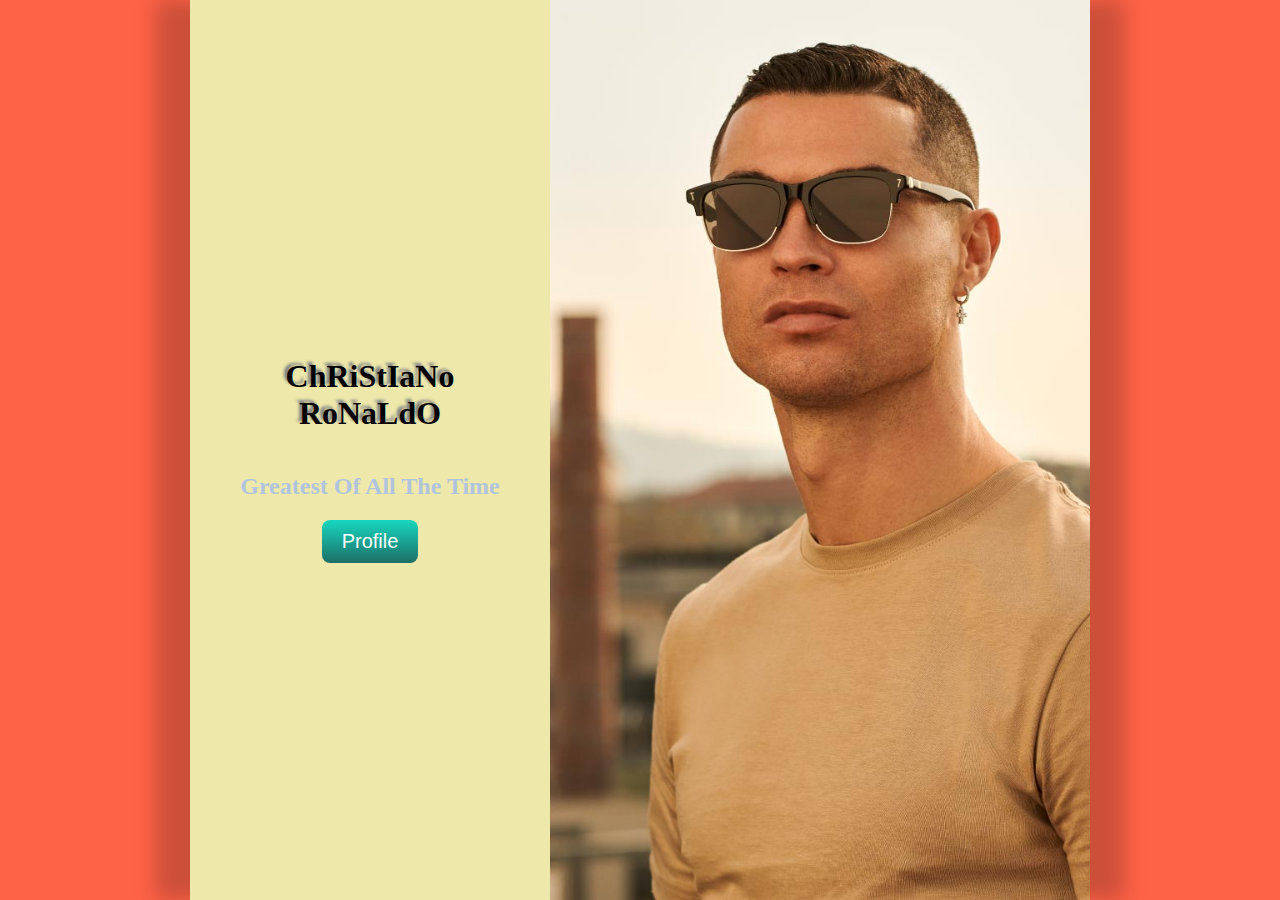
<file: index.html>
<!DOCTYPE html>
<html lang="en">
<head>
    <meta charset="UTF-8">
    <meta http-equiv="X-UA-Compatible" content="IE=edge">
    <meta name="viewport" content="width=device-width, initial-scale=1.0">
    <link rel="icon" href="images/18.jpg">
    <link rel="stylesheet" href="style.css"> 
    <title>Christiano Ronaldo -Home</title>
</head>
<body>
    <div class="container">
        <div class="text1">
            <h1 class="title">ChRiStIaNo RoNaLdO</h1>
            <h2 class="title2">Greatest Of All The Time</h2>
            <a href="profile.html" target="_blank" class="btn">Profile</a>                    
        </div>
        <div class="himage"></div>
    </div>    
    
</body>
</html>
</file>
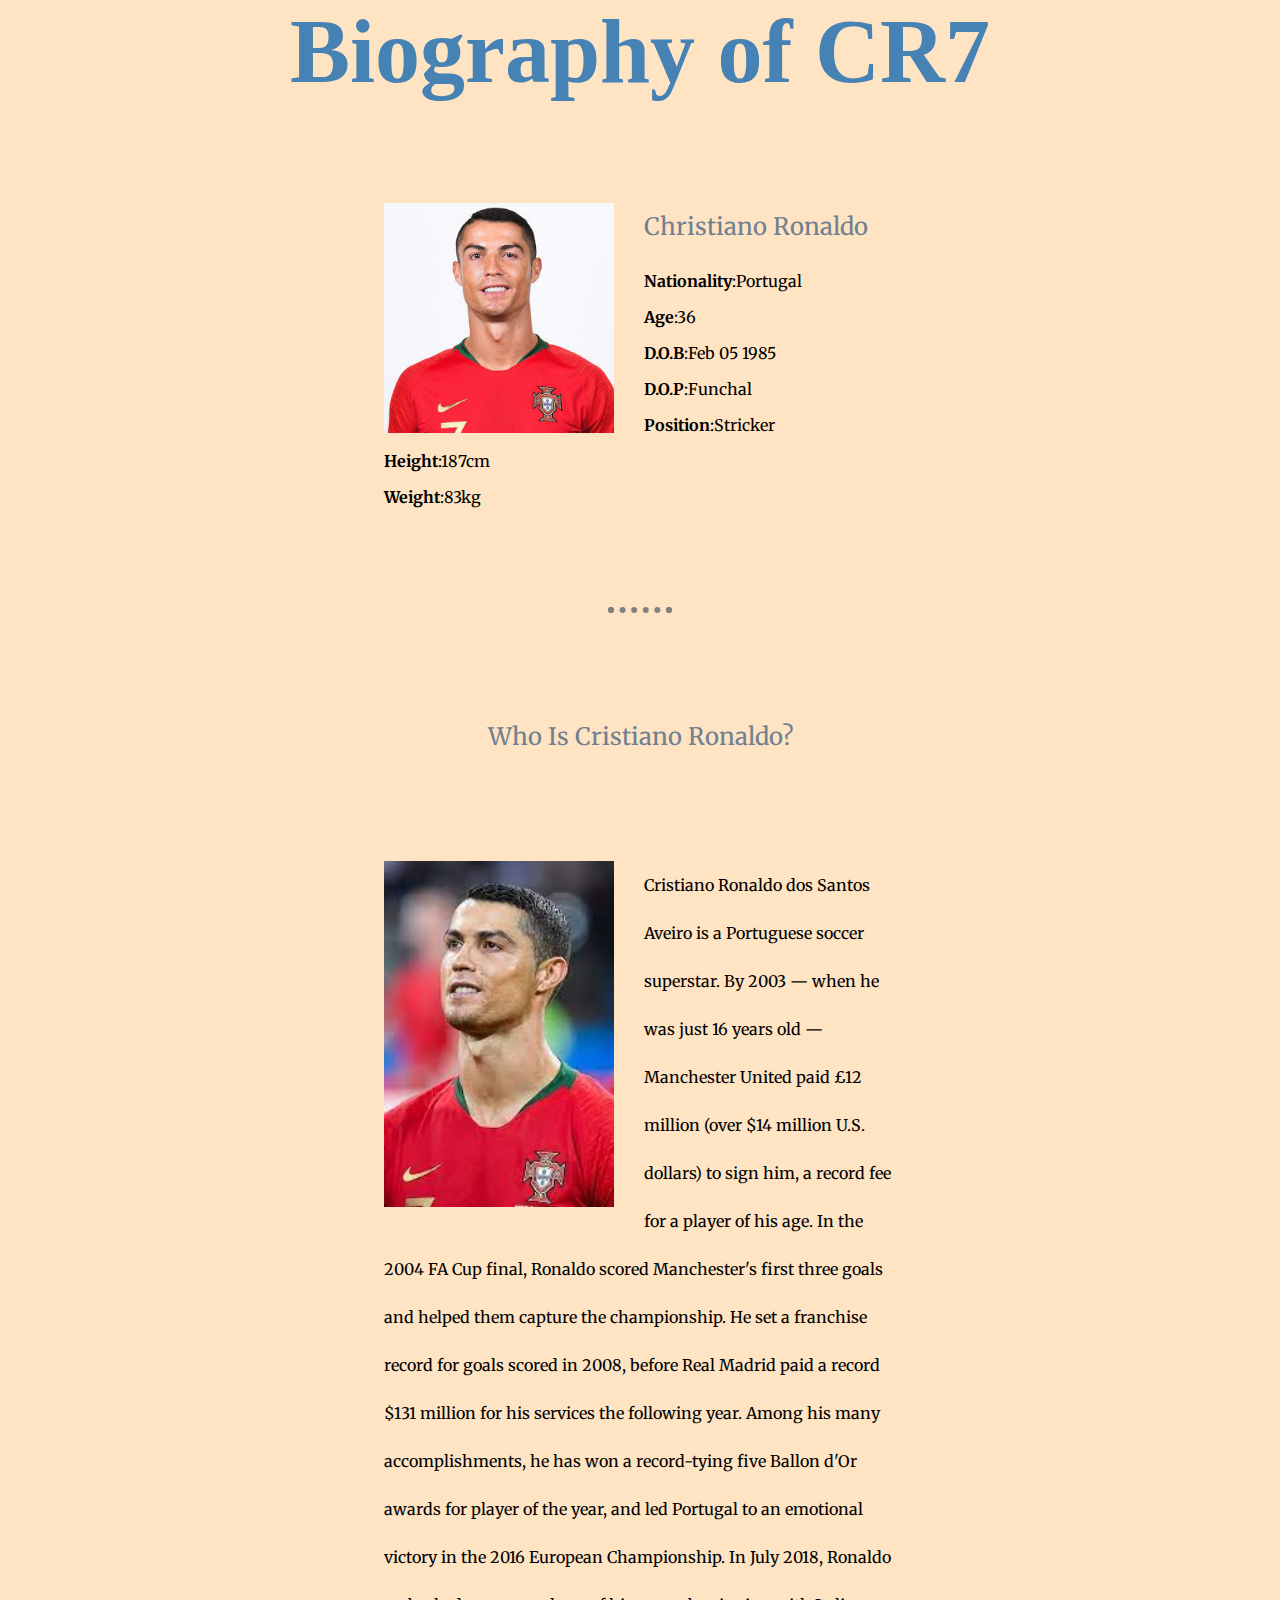
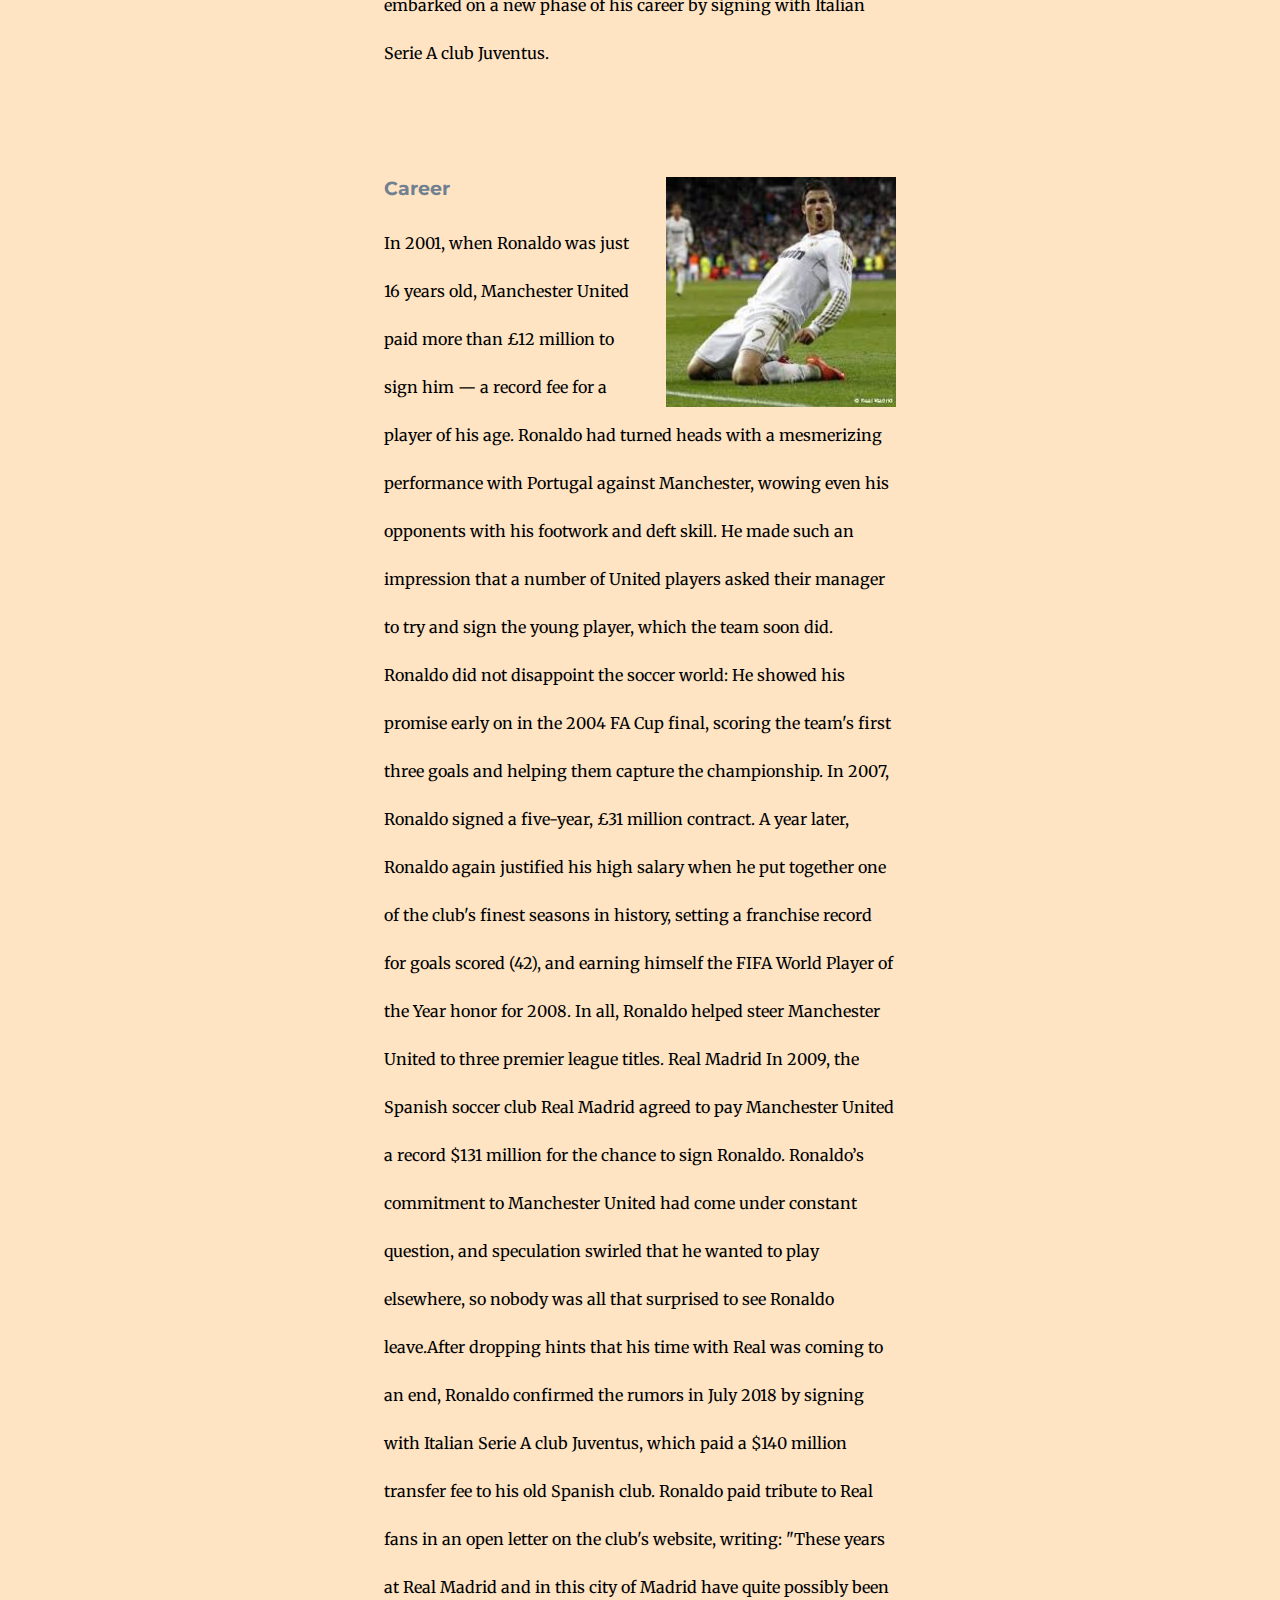
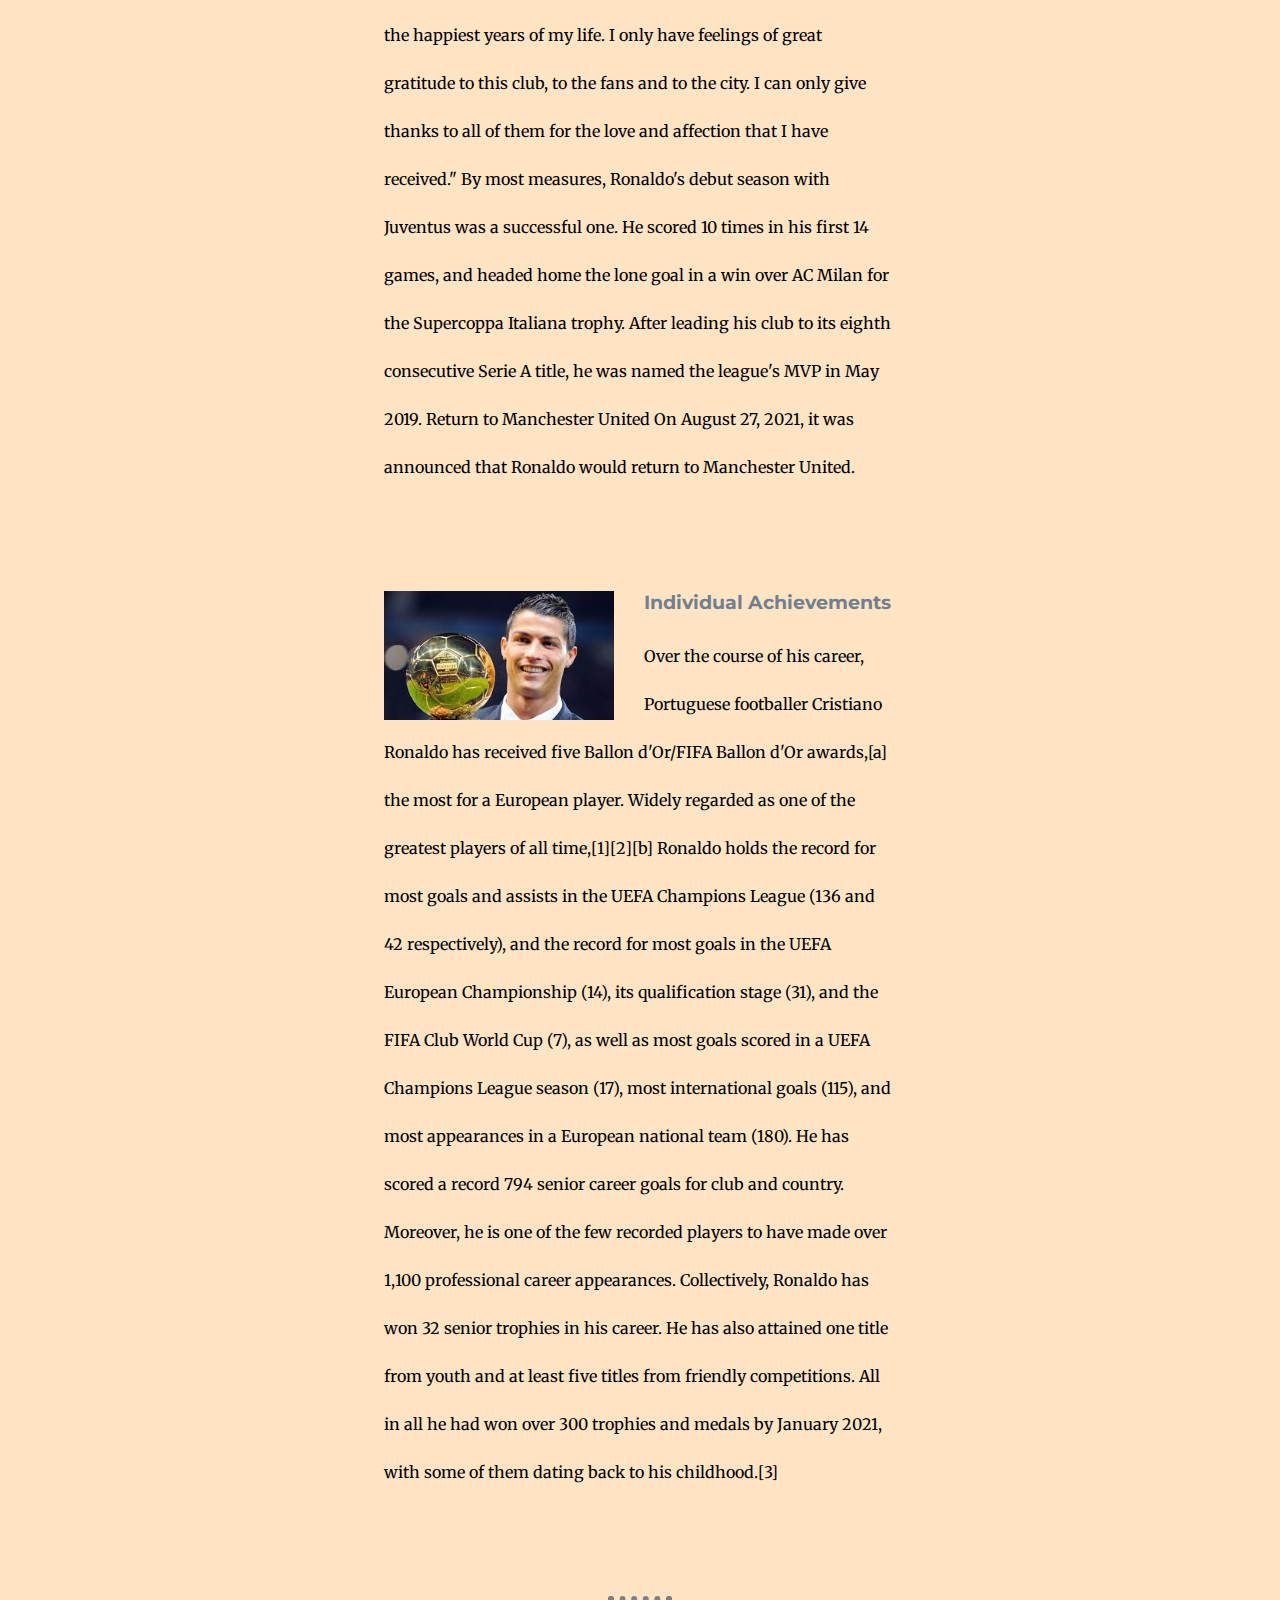
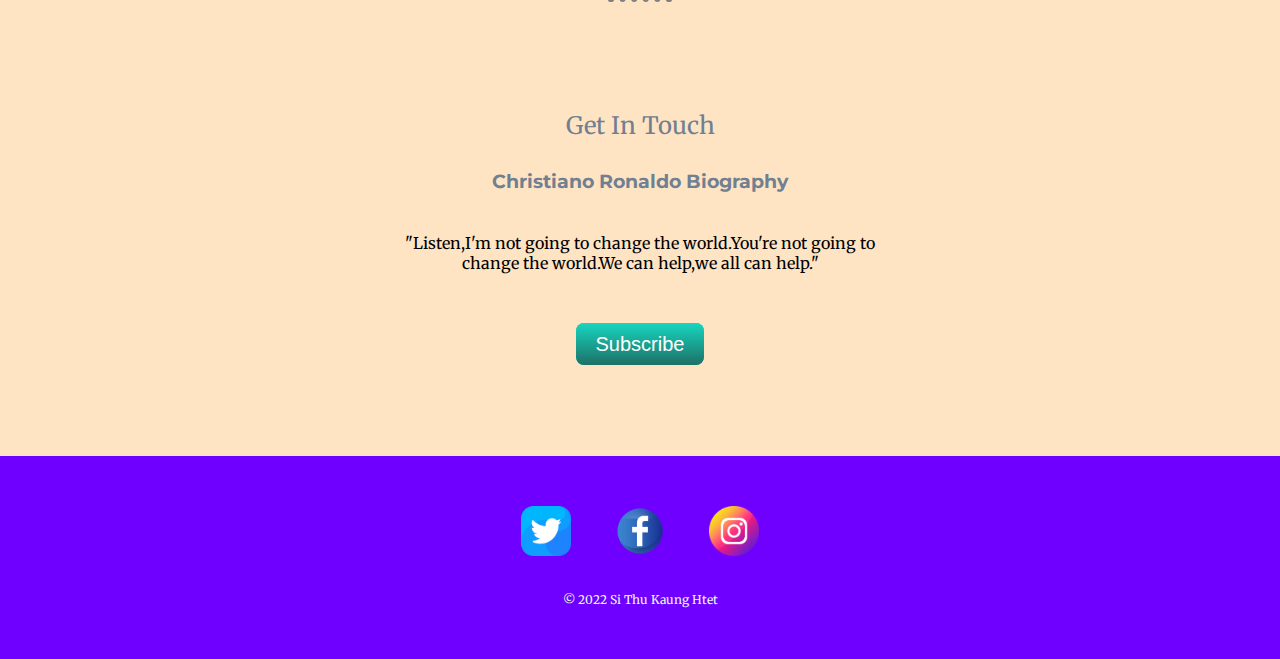
<file: profile.html>
<!DOCTYPE html>
<html lang="en">
<head>
    <meta charset="UTF-8">
    <meta http-equiv="X-UA-Compatible" content="IE=edge">
    <meta name="viewport" content="width=device-width, initial-scale=1.0">
    <link rel="icon" href="images/18.jpg"> 
    <link rel="stylesheet" href="profile.css">
    <title>Christiano Ronaldo-Bio</title>
</head>
<body >
    <div><h1>Biography of CR7</h1></div>

    <div class="top-container">
        <div class="profile-row">
        <img src="images/19.jpg" alt="profile"  class="profile-img"/>
        <h2>Christiano Ronaldo</h2>
        <p><strong>Nationality</strong>:Portugal</p>
        <p><strong>Age</strong>:36</p>
        <p><strong>D.O.B</strong>:Feb 05 1985</p>
        <p><strong>D.O.P</strong>:Funchal</p>
        <p><strong>Position</strong>:Stricker</p>
        <p><strong>Height</strong>:187cm</p>
        <p><strong>Weight</strong>:83kg</p>
      
    </div>
        <hr/>
        <div>
            <h2>Who Is Cristiano Ronaldo?</h2>
            <div class="profile-row">
                <img src="images/1.jpg" alt="about" class="about-img"/>

                <p class="about-description">Cristiano Ronaldo dos Santos Aveiro is a Portuguese soccer superstar. By 2003 — when he was just 16 years old — Manchester United paid £12 million (over $14 million U.S. dollars) to sign him, a record fee for a player of his age. 

                    In the 2004 FA Cup final, Ronaldo scored Manchester's first three goals and helped them capture the championship. He set a franchise record for goals scored in 2008, before Real Madrid paid a record $131 million for his services the following year. 
                    
                    Among his many accomplishments, he has won a record-tying five Ballon d'Or awards for player of the year, and led Portugal to an emotional victory in the 2016 European Championship. In July 2018, Ronaldo embarked on a new phase of his career by signing with Italian Serie A club Juventus.</p>
            </div>
            <div class="profile-row">
                <img src="images/10.jpg" alt="career picture" class="career-img"/>
                <h3>Career</h3>
                <p class="career-description">
                    In 2001, when Ronaldo was just 16 years old, Manchester United paid more than £12 million to sign him — a record fee for a player of his age.
                    
                    Ronaldo had turned heads with a mesmerizing performance with Portugal against Manchester, wowing even his opponents with his footwork and deft skill. He made such an impression that a number of United players asked their manager to try and sign the young player, which the team soon did.
                    
                    Ronaldo did not disappoint the soccer world: He showed his promise early on in the 2004 FA Cup final, scoring the team's first three goals and helping them capture the championship. In 2007, Ronaldo signed a five-year, £31 million contract.
                    
                    A year later, Ronaldo again justified his high salary when he put together one of the club's finest seasons in history, setting a franchise record for goals scored (42), and earning himself the FIFA World Player of the Year honor for 2008. In all, Ronaldo helped steer Manchester United to three premier league titles.
                    
                    Real Madrid
                    In 2009, the Spanish soccer club Real Madrid agreed to pay Manchester United a record $131 million for the chance to sign Ronaldo. Ronaldo’s commitment to Manchester United had come under constant question, and speculation swirled that he wanted to play elsewhere, so nobody was all that surprised to see Ronaldo leave.After dropping hints that his time with Real was coming to an end, Ronaldo confirmed the rumors in July 2018 by signing with Italian Serie A club Juventus, which paid a $140 million transfer fee to his old Spanish club.

                    Ronaldo paid tribute to Real fans in an open letter on the club's website, writing: "These years at Real Madrid and in this city of Madrid have quite possibly been the happiest years of my life. I only have feelings of great gratitude to this club, to the fans and to the city. I can only give thanks to all of them for the love and affection that I have received."
                    
                    By most measures, Ronaldo's debut season with Juventus was a successful one. He scored 10 times in his first 14 games, and headed home the lone goal in a win over AC Milan for the Supercoppa Italiana trophy. After leading his club to its eighth consecutive Serie A title, he was named the league's MVP in May 2019.
                    
                    Return to Manchester United
                    On August 27, 2021, it was announced that Ronaldo would return to Manchester United.</p>
            </div>
            <div class="profile-row">
                <img src="images/3.jpg" alt="awards picture" class="about-img"/>
                <h3>Individual Achievements</h3>
                <p class="about-description">Over the course of his career, Portuguese footballer Cristiano Ronaldo has received five Ballon d'Or/FIFA Ballon d'Or awards,[a] the most for a European player. Widely regarded as one of the greatest players of all time,[1][2][b] Ronaldo holds the record for most goals and assists in the UEFA Champions League (136 and 42 respectively), and the record for most goals in the UEFA European Championship (14), its qualification stage (31), and the FIFA Club World Cup (7), as well as most goals scored in a UEFA Champions League season (17), most international goals (115), and most appearances in a European national team (180). He has scored a record 794 senior career goals for club and country. Moreover, he is one of the few recorded players to have made over 1,100 professional career appearances.

                    Collectively, Ronaldo has won 32 senior trophies in his career. He has also attained one title from youth and at least five titles from friendly competitions. All in all he had won over 300 trophies and medals by January 2021, with some of them dating back to his childhood.[3]       </p>
            </div>
            <hr/>
        </div>
            <div>
                <h2>Get In Touch</h2>
                <h3>Christiano Ronaldo Biography    </h3>
                <p class="subscribe-message   ">"Listen,I'm not going to change the world.You're not going to change the world.We can help,we all can help."</p>
                <a class="btn" href="mailto:name@gmail.com">Subscribe</a>
            </div>
    </div>
    
    <div class="bottom-container">
        <a class="footer-link" href="https://twitter.com/Cristiano"><img src="images/twitter.png" width="50px" height="50px"/></a>
        <a class="footer-link" href="https://www.facebook.com/Cristiano"><img src="images/facebook.png" width="50px" height="50px"></a>
        <a class="footer-link" href="https://instagram.com/cristiano"><img src="images/instagram.png" width="50px" height="50ps"></a>
        <p class="copyright">&copy; 2022 Si Thu Kaung Htet</p>
    </div>
</body>
</html>
</file>
<file: style.css>
body
{
    margin: 0;
    background-color: tomato;


}
.container
{
    width: 900px;
    margin: auto;
    height: 100vh;
    background-color: white;
    display: flex;
    justify-content: center;
    box-shadow: 35px 0 20px rgb(0, 0, 0, 20%), -35px 0 20px rgb(0, 0, 0, 20%)  
}
.text1
{
    width: 400px;
    height: 100vh;
    display: flex;
    flex-direction: column;
    align-items: center;
    justify-content: center;
    background-color: palegoldenrod;
}
.title
{
    width: 200px;
    text-align: center;
    text-shadow:-3px -3px 3px grey;
}
.title2
{
    color:lightsteelblue;
    text-align: center;
}
.btn {
    background: #17d6c0;
    background-image: -webkit-linear-gradient(top, #17d6c0, #1d7066);
    background-image: -moz-linear-gradient(top, #17d6c0, #1d7066);
    background-image: -ms-linear-gradient(top, #17d6c0, #1d7066);
    background-image: -o-linear-gradient(top, #17d6c0, #1d7066);
    background-image: linear-gradient(to bottom, #17d6c0, #1d7066);
    -webkit-border-radius: 8;
    -moz-border-radius: 8;
    border-radius: 8px;
    font-family: Arial;
    color: #ffff;
    font-size: 20px;
    padding: 10px 20px 10px 20px;
    text-decoration: none;
  }
  
  .btn:hover {
    background: #30e3cb;
    background-image: -webkit-linear-gradient(top, #30e3cb, #4ca0d9);
    background-image: -moz-linear-gradient(top, #30e3cb, #4ca0d9);
    background-image: -ms-linear-gradient(top, #30e3cb, #4ca0d9);
    background-image: -o-linear-gradient(top, #30e3cb, #4ca0d9);
    background-image: linear-gradient(to bottom, #30e3cb, #4ca0d9);
    text-decoration: none;
  }
.himage
{
    width: 600px;
    height: 100vh;
    background-image: url(images/12.jpg);
    background-position: center;
    background-size: cover;
}
</file>
<file: profile.css>
@import url('https://fonts.googleapis.com/css2?family=Merriweather:wght@300&family=Montserrat:wght@100&family=Sacramento&display=swap');
/**
{

}*/
body
{
   margin: 0; 
   text-align: center;
   font-family: 'Merriweather', serif;
   background-color:bisque;
}

h1
{
    font-size: 90px; /*100%=1em=16px=90/16 , 90px=5.625em or 5.625rem*/
    margin-top: 0;
    font-family:fantasy;
    color:steelblue;
}
h2
{
    /*width: 10%;
    margin: 0 auto;*/
    font-weight: normal;
    line-height: 2;
    color:slategrey;
}
h3
{
    font-family:'Montserrat', sans-serif;
    color:slategrey;
}

.top-container
{
    margin: 100px 0 100px;
}
.about-img
{
    width: 45%;
    float: left;
    margin-right: 30px;

}
.profile-img
{
    width: 45%;
    float: left;
    margin-right: 30px;
    
}
.about-description,.career-description
{
    line-height: 3;
    /*clear: both;*/
}

.career-img
{
    width: 45%;
    float: right;
    margin-left: 30px;
}

.profile-row
{
    width: 40%;
    margin:100px auto;
    text-align: left;
}
hr
{
    border:dotted grey   6px;
    border-bottom: none;
    width: 4%;
    margin: 100px auto;
}
.subscribe-message
{
    width: 40%;
    margin: 40px auto 60px;
}

.btn {
    background: #17d6c0;
    background-image: -webkit-linear-gradient(top, #17d6c0, #1d7066);
    background-image: -moz-linear-gradient(top, #17d6c0, #1d7066);
    background-image: -ms-linear-gradient(top, #17d6c0, #1d7066);
    background-image: -o-linear-gradient(top, #17d6c0, #1d7066);
    background-image: linear-gradient(to bottom, #17d6c0, #1d7066);
    -webkit-border-radius: 8;
    -moz-border-radius: 8;
    border-radius: 8px;
    font-family: Arial;
    color: #ffff;
    font-size: 20px;
    padding: 10px 20px 10px 20px;
    text-decoration: none;
  }
  
  .btn:hover {
    background: #30e3cb;
    background-image: -webkit-linear-gradient(top, #30e3cb, #4ca0d9);
    background-image: -moz-linear-gradient(top, #30e3cb, #4ca0d9);
    background-image: -ms-linear-gradient(top, #30e3cb, #4ca0d9);
    background-image: -o-linear-gradient(top, #30e3cb, #4ca0d9);
    background-image: linear-gradient(to bottom, #30e3cb, #4ca0d9);
    text-decoration: none;
  }
.bottom-container
{
    background-color:rgb(111, 0, 255);
    padding: 50px 0 20px;
}
.footer-link
{
    color:white;
    font-family: 'Montserrat', sans-serif;
    margin: 10px 20px;
    text-decoration: none;
}
.footer-link:hover
{
    color: #EAF6F6;
}
.copyright
{
    color: #EAF6F6;
    font-size: 0.75rem;
    padding: 20px 0;
}

.profile2
{
    display: inline-block;
    
}
/*.computer-description
{
    clear: left;
}
.code-description
{
    clear: right;
}*/
/* top right bottom left eg.0 0 0 0;
top right&left bottom eg. margin; 0 0 0;
top&bottom right&left eg. margin: 0 0;*/
</file>
